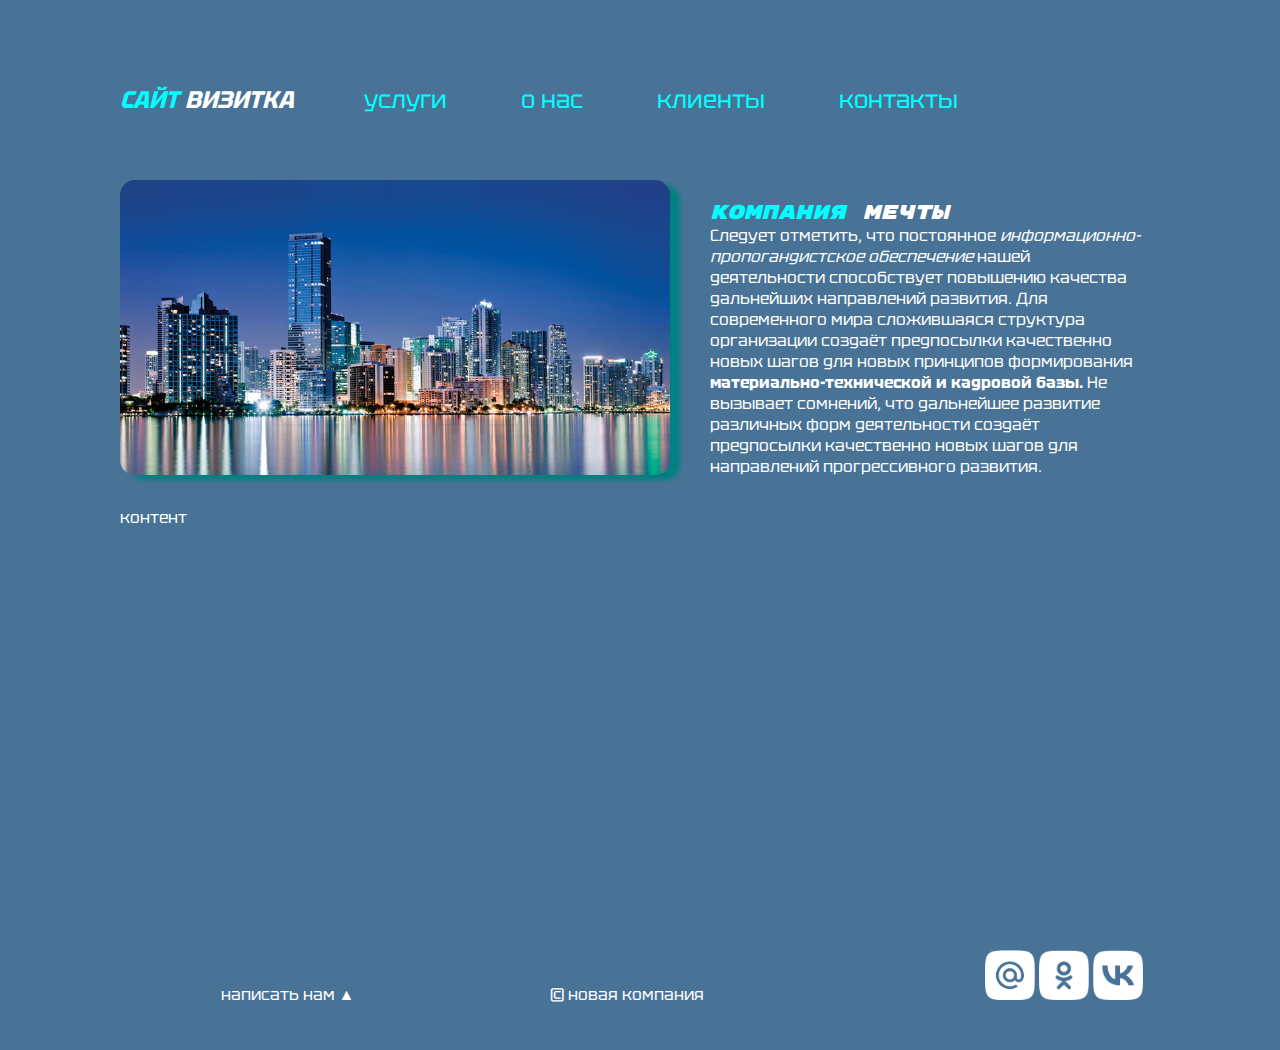
<file: index.html>
<!DOCTYPE html>
<html lang="ru">
<head>
    <link rel="preconnect" href="https://fonts.googleapis.com">
    <link rel="preconnect" href="https://fonts.gstatic.com" crossorigin>
    <link href="https://fonts.googleapis.com/css2?family=Tektur:wght@400..900&display=swap" rel="stylesheet">
    <link rel="preconnect" href="https://fonts.googleapis.com">
<link rel="preconnect" href="https://fonts.gstatic.com" crossorigin>
<link href="https://fonts.googleapis.com/css2?family=Rubik+Mono+One&family=Tektur:wght@400..900&display=swap" rel="stylesheet">
    <link rel="stylesheet" href="css/style.css">
    <meta charset="UTF-8">
    <meta name="viewport" content="width=device-width, initial-scale=1.0">
    <title>сайт визитка</title>
</head>
<body class="bodya">
    <div id="warper">
        <header class="clearfix">
            <a id="logo" href="index.html"><i><span class="pink">сайт</span> визитка</i></a>
            <ul id="main_ul">
                <li id="main_li"><a id="main_a" href="uslugi.html">услуги</a></li>
                <li id="main_li"><a id="main_a" href="o nas.html"> о нас</a></li>
                <li id="main_li"><a id="main_a" href= "klienty.html">клиенты</a></li>
                <li id="main_li"><a id="main_a" href="kontakty.html">контакты</a></li>
            </ul>
        </header>
        <main>
            <img id="img" class="main_img-float" src="img/1.jpg"  alt="картинка">
            <section class="section_style">
        <h1 id="h1_h2"><i><span class="pink">компания</span> мечты</i></h1>
        <p>Следует отметить, что постоянное <em>информационно-пропогандистское обеспечение</em> нашей деятельности способствует повышению качества дальнейших направлений развития. Для современного мира сложившаяся структура организации создаёт предпосылки качественно новых шагов для новых принципов формирования <strong>материально-технической и кадровой базы. </strong>Не вызывает сомнений, что дальнейшее развитие различных форм деятельности создаёт предпосылки качественно новых шагов для направлений прогрессивного развития.</p>
            </section>
            контент
        </main>
        
    </div>
    <footer>
        <p class="footer_block">написать нам &#9650;</p>
        <P class="footer_block">&COPY; Новая компания</P>
        <div class="footer_icons">
            <a target="_blank"><img class="footer_img" src="img/mailru.png" alt="мыло"></a>
            <a target="_blank"><img class="footer_img" src="img/ok.png" alt="однокласники"></a>
            <a target="_blank"><img class="footer_img" src="img/vk.png" alt="вк"></a>
        </div>
       
    </footer>
    
</body>
</html>
</file>
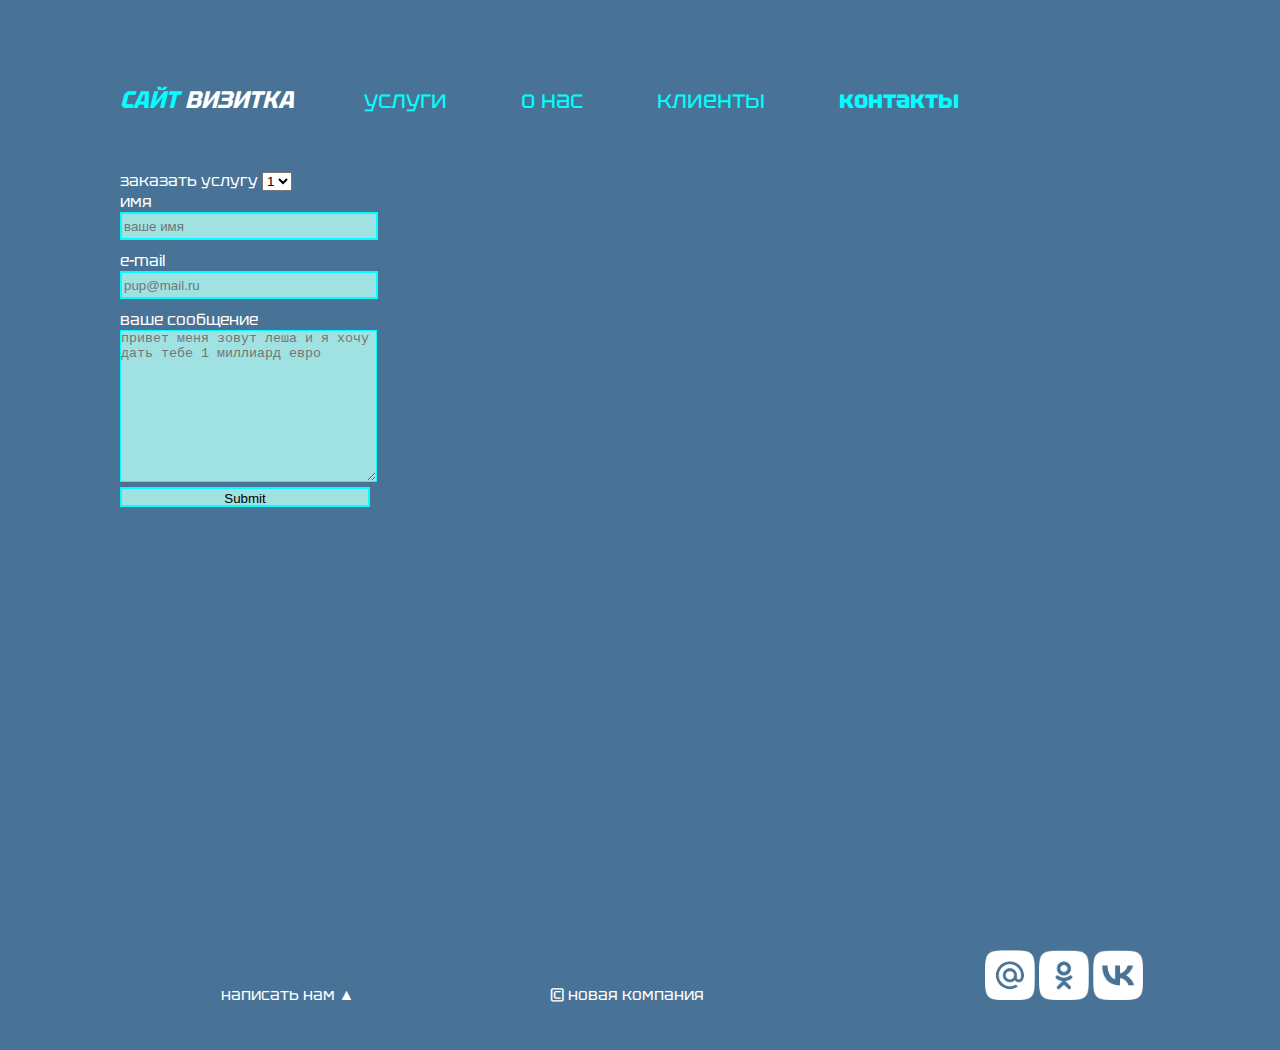
<file: form.html>
<!DOCTYPE html>
<html lang="ru">
<head>
    <link rel="preconnect" href="https://fonts.googleapis.com">
    <link rel="preconnect" href="https://fonts.gstatic.com" crossorigin>
    <link href="https://fonts.googleapis.com/css2?family=Tektur:wght@400..900&display=swap" rel="stylesheet">
    <link rel="preconnect" href="https://fonts.googleapis.com">
<link rel="preconnect" href="https://fonts.gstatic.com" crossorigin>
<link href="https://fonts.googleapis.com/css2?family=Rubik+Mono+One&family=Tektur:wght@400..900&display=swap" rel="stylesheet">
    <link rel="stylesheet" href="css/style.css">
    <meta charset="UTF-8">
    <meta name="viewport" content="width=device-width, initial-scale=1.0">
    <title>форма</title>
</head>
<body class="bodya">
    <div id="warper">
        <header>
            <a id="logo" href="index.html"><i><span class="pink">сайт</span> визитка</i></a>
            <ul id="main_ul">
                <li id="main_li"><a id="main_a"href="uslugi.html">услуги</a></li>
                <li id="main_li"><a id="main_a"href="o nas.html"> о нас</a></li>
                <li id="main_li"><a id="main_a" href= "klienty.html">клиенты</a></li>
                <li class="active" id="main_li"><a id="main_a" href="kontakty.html">контакты</a></li>
            </ul>
        </header>
        <main>
            <form id="contact_form" action="">
                <div  class="form_item">
                    <label for="topic">заказать услугу</label>
                    <select name="topic" id="topic">
                        <option value="1">1</option>
                        <option value="2">2</option>
                        <option value="3">3</option>
                        <option value="4">4</option>
                    </select>
                </div>
            <div class="form_item">
                <label for="name">имя</label><br>
                <input required placeholder="ваше имя" name="name" id="name" type="text">
                
            </div>
            <div class="form_item">
                <label for="name">e-mail</label><br>
                <input required placeholder="pup@mail.ru" name="name" id="name" type="email">
            </div>
            <div>
                <label for="name">ваше сообщение</label><br>
                <textarea required placeholder="привет меня зовут леша и я хочу дать тебе 1 миллиард евро" name="name" id="name" cols="30" rows="10"></textarea>
            </div>
            <div class="form_item">
                <input type="submit">
            </div>
        </form>
        </main>
    </div>
    <footer>
        <p class="footer_block">написать нам &#9650;</p>
        <P class="footer_block">&COPY; Новая компания</P>
        <div class="footer_icons">
            <a target="_blank"><img class="footer_img" src="img/mailru.png" alt="мыло"></a>
            <a target="_blank"><img class="footer_img" src="img/ok.png" alt="однокласники"></a>
            <a target="_blank"><img class="footer_img" src="img/vk.png" alt="вк"></a>
        </div>
    </footer>
    
</body>
</html>
</file>
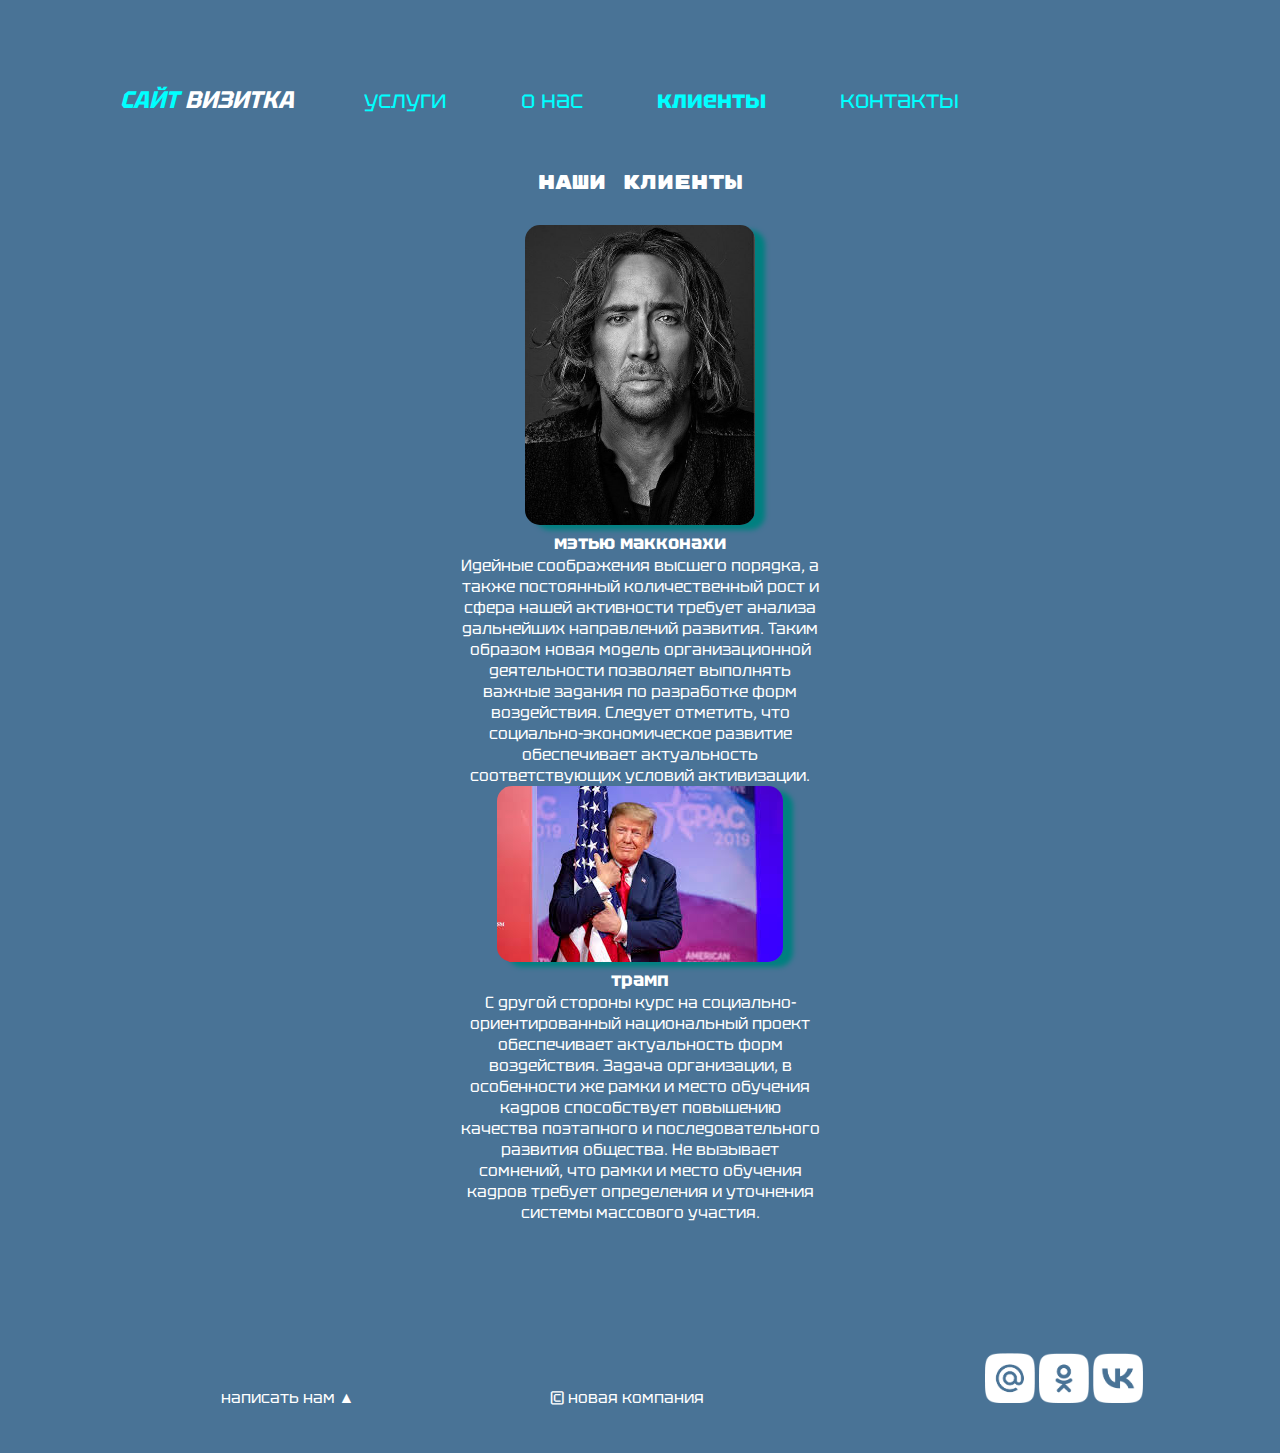
<file: klienty.html>
<!DOCTYPE html>
<html lang="ru">
<head>
    <link rel="preconnect" href="https://fonts.googleapis.com">
    <link rel="preconnect" href="https://fonts.gstatic.com" crossorigin>
    <link href="https://fonts.googleapis.com/css2?family=Tektur:wght@400..900&display=swap" rel="stylesheet">
    <link rel="preconnect" href="https://fonts.googleapis.com">
<link rel="preconnect" href="https://fonts.gstatic.com" crossorigin>
<link href="https://fonts.googleapis.com/css2?family=Rubik+Mono+One&family=Tektur:wght@400..900&display=swap" rel="stylesheet">
    <link rel="stylesheet" href="css/style.css">
    <meta charset="UTF-8">
    <meta name="viewport" content="width=device-width, initial-scale=1.0">
    <title>клиенты</title>
</head>
<body class="bodya">

    <div id="warper">
        <header class="clearfix">
            <a id="logo" href="index.html"><i><span class="pink">сайт</span> визитка</i></a>
            <ul id="main_ul">
                <li id="main_li"><a id="main_a"href="uslugi.html">услуги</a></li>
                <li id="main_li"><a id="main_a"href="o nas.html"> о нас</a></li>
                <li class="active" id="main_li"><a id="main_a" href= "klienty.html">клиенты</a></li>
                <li id="main_li"><a id="main_a" href="kontakty.html">контакты</a></li>
            </ul>
        </header>
        <main class="klienty">
            <h2 id="h1_h2" class="klienty_zag">наши клиенты</h2>
            <section class="section_style">
            <article>
                <img id="maty" src="content/Мэтью Макконахи.jpg" alt="">
                <h3>мэтью макконахи</h3>
                <p>Идейные соображения высшего порядка, а также постоянный количественный рост и сфера нашей активности требует анализа дальнейших направлений развития. Таким образом новая модель организационной деятельности позволяет выполнять важные задания по разработке форм воздействия. Следует отметить, что социально-экономическое развитие обеспечивает актуальность соответствующих условий активизации.</p>
            </article>
            <article>
                <img id="trmp" src="content/трамп.jpg" alt="">
                <h3>трамп</h3>
                <p>С другой стороны курс на социально-ориентированный национальный проект обеспечивает актуальность форм воздействия. Задача организации, в особенности же рамки и место обучения кадров способствует повышению качества поэтапного и последовательного развития общества. Не вызывает сомнений, что рамки и место обучения кадров требует определения и уточнения системы массового участия.</p>
            </article>
        </section>
        </main>
    </div>
    <footer>
        <p class="footer_block">написать нам &#9650;</p>
        <P class="footer_block">&COPY; Новая компания</P>
        <div class="footer_icons">
            <a target="_blank"><img class="footer_img" src="img/mailru.png" alt="мыло"></a>
            <a target="_blank"><img class="footer_img" src="img/ok.png" alt="однокласники"></a>
            <a target="_blank"><img class="footer_img" src="img/vk.png" alt="вк"></a>
        </div>
       
    </footer>
    
</body>
</html>
</file>
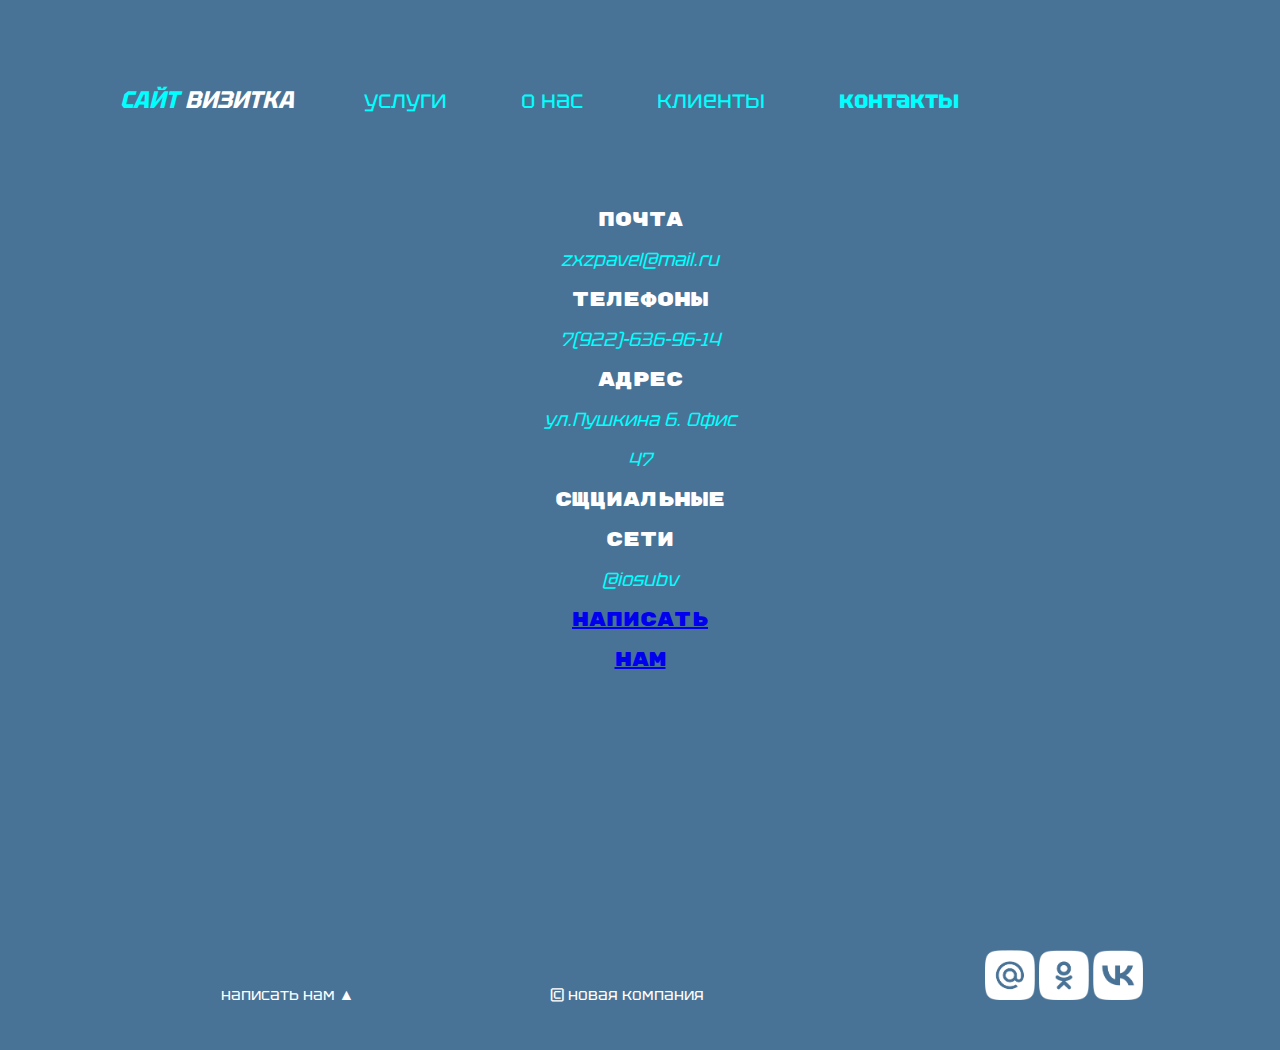
<file: kontakty.html>
<!DOCTYPE html>
<html lang="ru">
<head>
    <link rel="preconnect" href="https://fonts.googleapis.com">
    <link rel="preconnect" href="https://fonts.gstatic.com" crossorigin>
    <link href="https://fonts.googleapis.com/css2?family=Tektur:wght@400..900&display=swap" rel="stylesheet">
    <link rel="preconnect" href="https://fonts.googleapis.com">
<link rel="preconnect" href="https://fonts.gstatic.com" crossorigin>
<link href="https://fonts.googleapis.com/css2?family=Rubik+Mono+One&family=Tektur:wght@400..900&display=swap" rel="stylesheet">
    <link rel="stylesheet" href="css/style.css">
    <meta charset="UTF-8">
    <meta name="viewport" content="width=device-width, initial-scale=1.0">
    <title>контакты</title>
</head>
<body class="bodya">

    <div id="warper">
        <header class="clearfix">
            <a id="logo" href="index.html"><i><span class="pink">сайт</span> визитка</i></a>
            <ul id="main_ul">
                <li id="main_li"><a id="main_a"href="uslugi.html">услуги</a></li>
                <li id="main_li"><a id="main_a"href="o nas.html"> о нас</a></li>
                <li id="main_li"><a id="main_a" href= "klienty.html">клиенты</a></li>
                <li class="active"  id="main_li"><a id="main_a" href="kontakty.html">контакты</a></li>
            </ul>
        </header>
        <section class="section_style">
        <main class="kontakty">
            <h2  id="h1_h2">почта</h2>
            <p><i><span class="pink">zxzpavel@mail.ru</span></i></p>
            <h2  id="h1_h2">телефоны</h2>
            <p><i><span class="pink">7(922)-636-96-14</span></i></p>
            <h2  id="h1_h2">адрес</h2>
            <p><i><span class="pink">ул.Пушкина 6. Офис 47</span></i></p>
            <h2  id="h1_h2">сщциальные сети</h2>
            <p><i><span class="pink">@iosubv</span></i></p>
            <h2  id="h1_h2"> <a href="form.html">написать нам</a></h2>
        </main>
    </section>
    </div>
    <footer>
        <p class="footer_block">написать нам &#9650;</p>
        <P class="footer_block">&COPY; Новая компания</P>
        <div class="footer_icons">
            <a target="_blank"><img class="footer_img" src="img/mailru.png" alt="мыло"></a>
            <a target="_blank"><img class="footer_img" src="img/ok.png" alt="однокласники"></a>
            <a target="_blank"><img class="footer_img" src="img/vk.png" alt="вк"></a>
        </div>
       
    </footer>
    
</body>
</html>
</file>
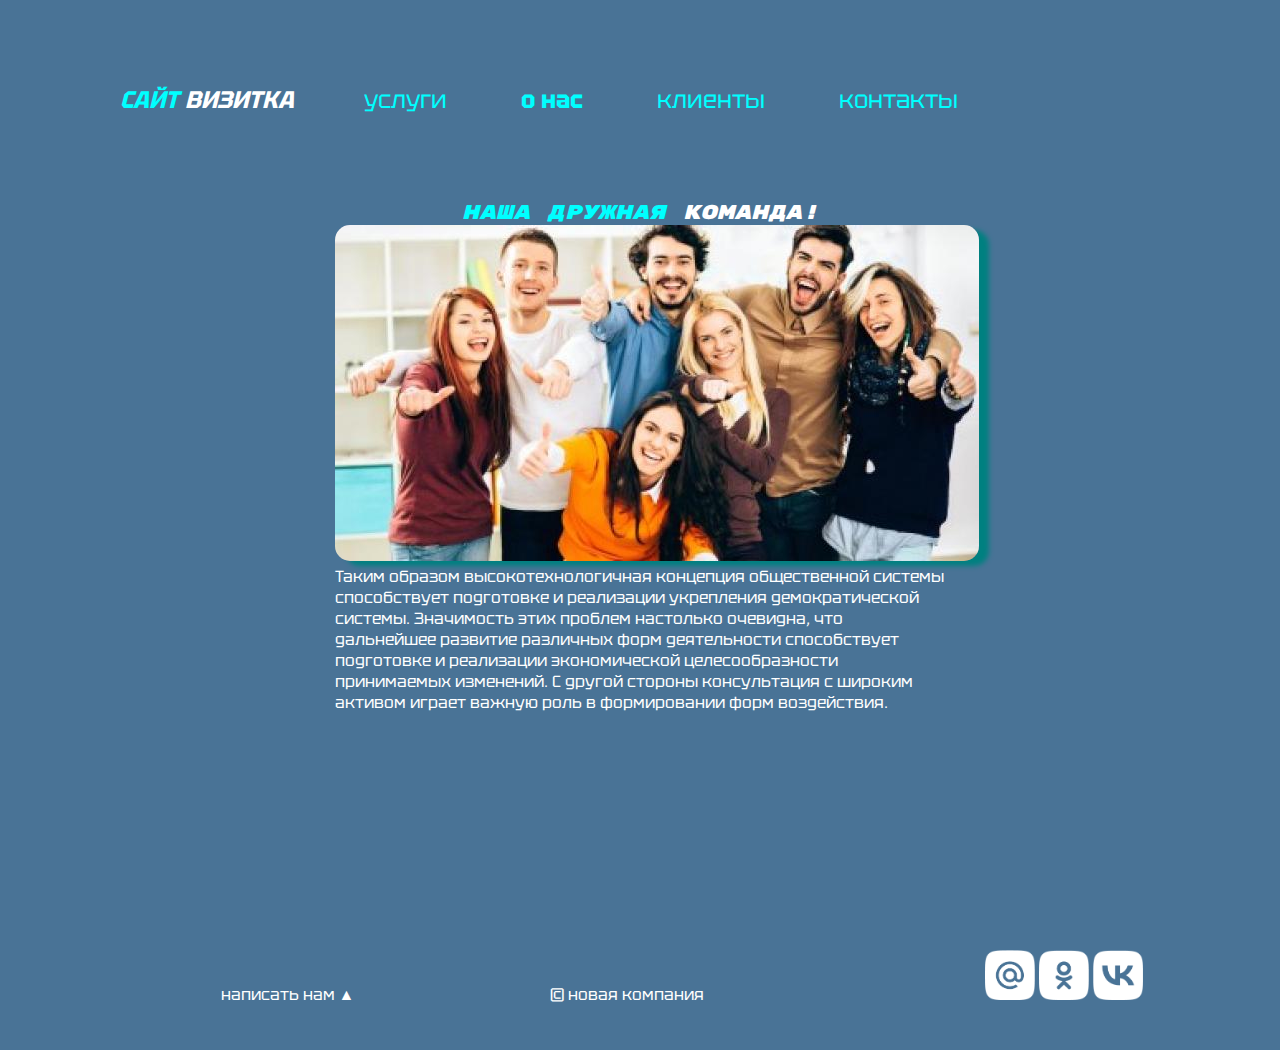
<file: o nas.html>
<!DOCTYPE html>
<html lang="ru">
<head>
    <link rel="preconnect" href="https://fonts.googleapis.com">
    <link rel="preconnect" href="https://fonts.gstatic.com" crossorigin>
    <link href="https://fonts.googleapis.com/css2?family=Tektur:wght@400..900&display=swap" rel="stylesheet">
    <link rel="preconnect" href="https://fonts.googleapis.com">
<link rel="preconnect" href="https://fonts.gstatic.com" crossorigin>
<link href="https://fonts.googleapis.com/css2?family=Rubik+Mono+One&family=Tektur:wght@400..900&display=swap" rel="stylesheet">
    <link rel="stylesheet" href="css/style.css">
    <meta charset="UTF-8">
    <meta name="viewport" content="width=device-width, initial-scale=1.0">
    <title>о нас</title>
</head>
<body class="bodya">

    <div id="warper">
        <header class="clearfix">
            <a id="logo" href="index.html"><i><span class="pink">сайт</span> визитка</i></a>
            <ul id="main_ul">
                <li id="main_li"><a id="main_a"href="uslugi.html">услуги</a></li>
                <li class="active"  id="main_li"><a id="main_a"href="o nas.html"> о нас</a></li>
                <li id="main_li"><a  id="main_a" href= "klienty.html">клиенты</a></li>
                <li id="main_li"><a id="main_a" href="kontakty.html">контакты</a></li>
            </ul>
        </header>
        <main class="main_o_nas">
            <section class="section_style">
            <h2  id="h1_h2"><i><span class="pink">наша дружная</span> команда!</i></h2>
            <img id="img" src="content/6.jpg" alt="">
            <p id="text_o_nas">Таким образом высокотехнологичная концепция общественной системы способствует подготовке и реализации укрепления демократической системы. Значимость этих проблем настолько очевидна, что дальнейшее развитие различных форм деятельности способствует подготовке и реализации экономической целесообразности принимаемых изменений. С другой стороны консультация с широким активом играет важную роль в формировании форм воздействия.</p>
        </main>
    </section>
    </div>
    <footer>
        <p class="footer_block">написать нам &#9650;</p>
        <P class="footer_block">&COPY; Новая компания</P>
        <div class="footer_icons">
            <a target="_blank"><img class="footer_img" src="img/mailru.png" alt="мыло"></a>
            <a target="_blank"><img class="footer_img" src="img/ok.png" alt="однокласники"></a>
            <a target="_blank"><img class="footer_img" src="img/vk.png" alt="вк"></a>
        </div>
       
    </footer>
    
</body>
</html>
</file>
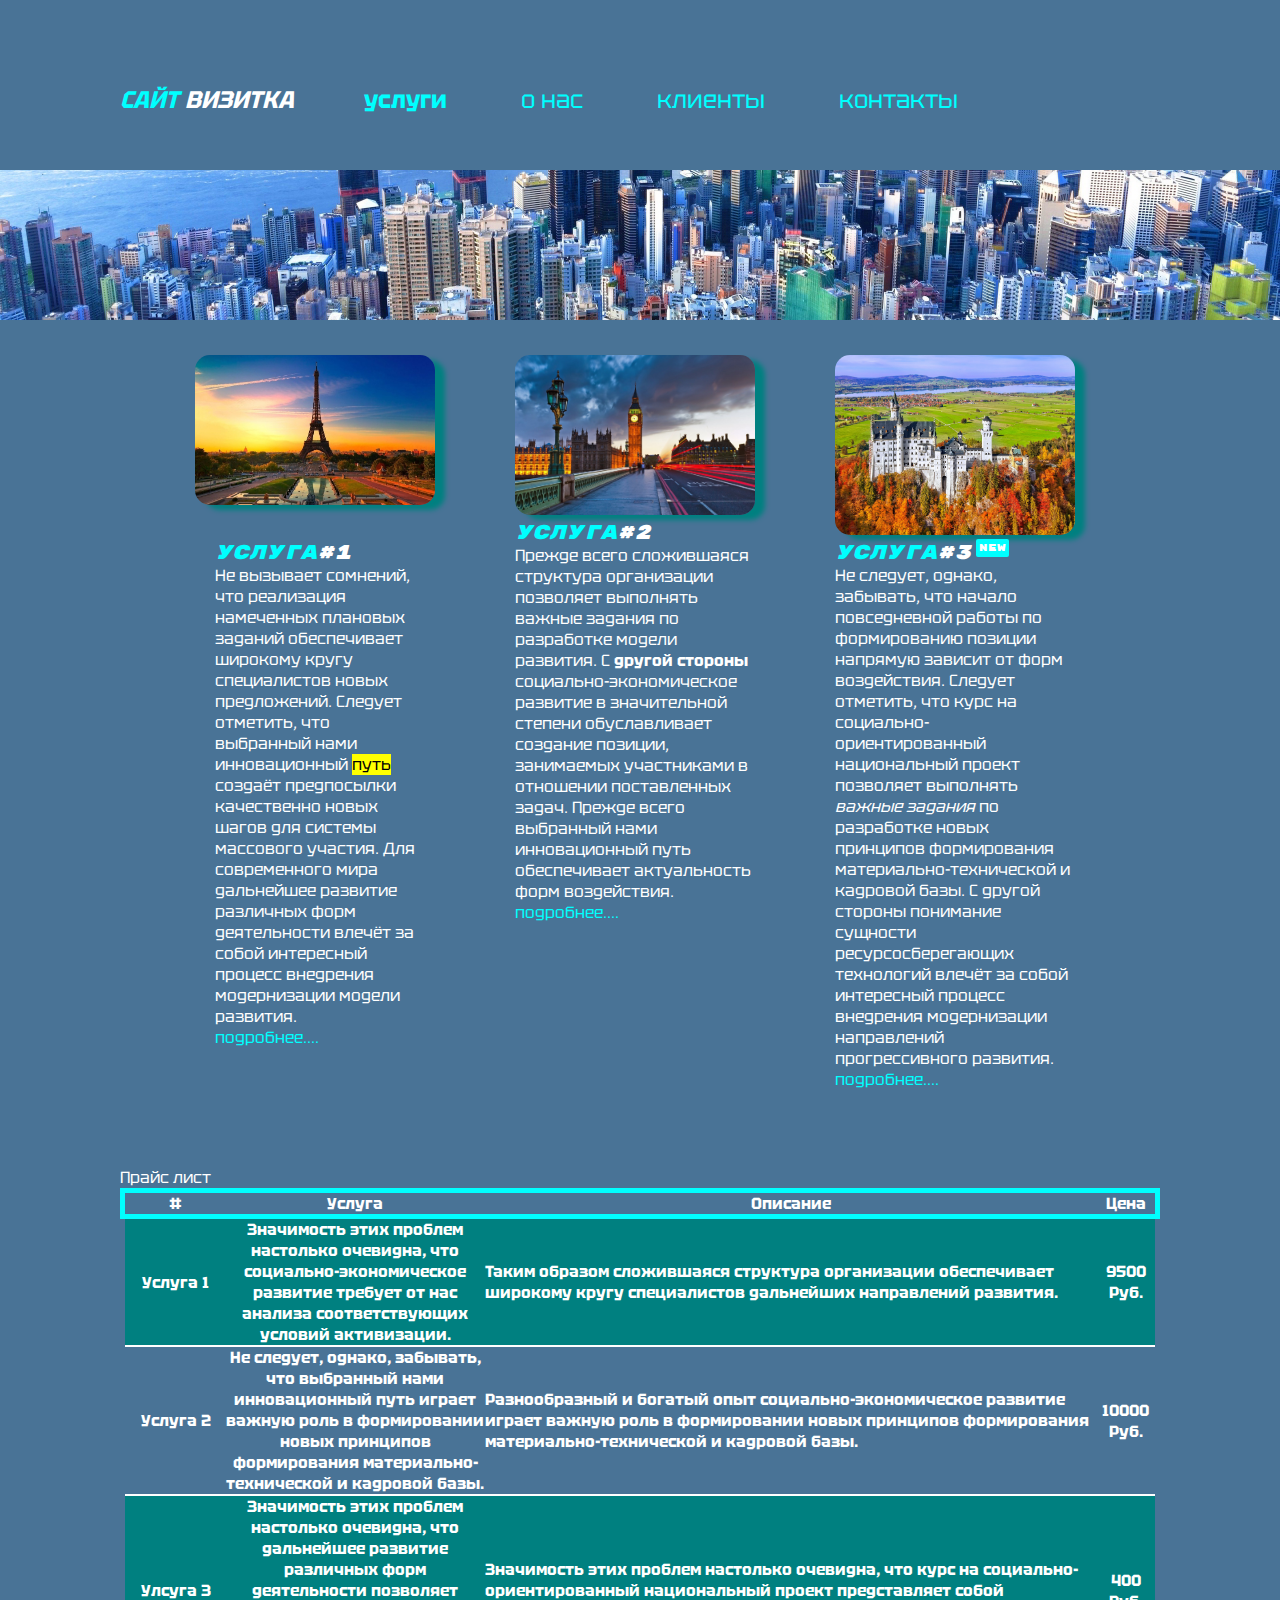
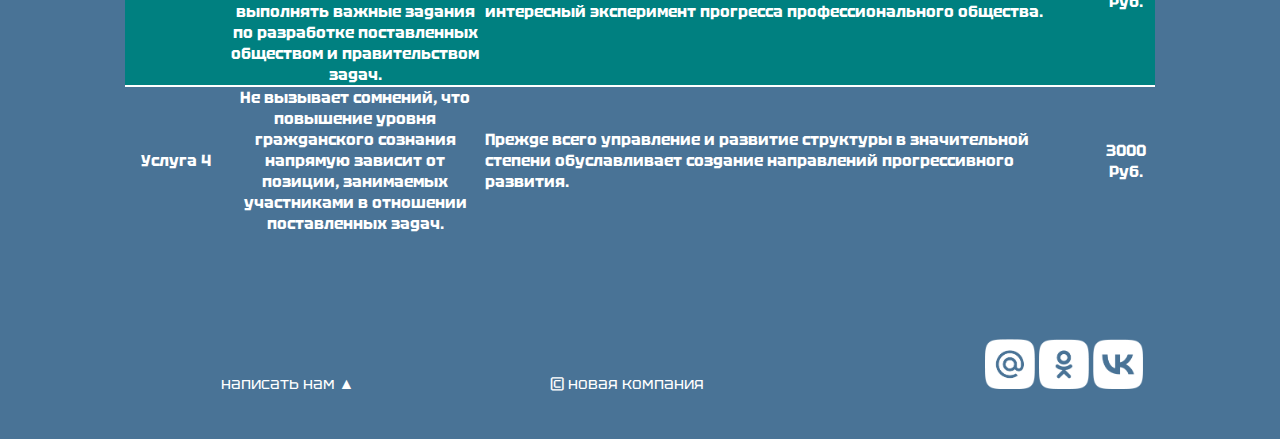
<file: uslugi.html>
<!DOCTYPE html>
<html lang="ru">
<head>
    <link rel="preconnect" href="https://fonts.googleapis.com">
    <link rel="preconnect" href="https://fonts.gstatic.com" crossorigin>
    <link href="https://fonts.googleapis.com/css2?family=Tektur:wght@400..900&display=swap" rel="stylesheet">
    <link rel="preconnect" href="https://fonts.googleapis.com">
<link rel="preconnect" href="https://fonts.gstatic.com" crossorigin>
<link href="https://fonts.googleapis.com/css2?family=Rubik+Mono+One&family=Tektur:wght@400..900&display=swap" rel="stylesheet">
    <link rel="stylesheet" href="css/style.css">
    <meta charset="UTF-8">
    <meta name="viewport" content="width=device-width, initial-scale=1.0">
    <title>Услуги</title>
</head>
<body class="bodya">
    <div id="warper">
        <header class="clearfix">
            <a id="logo" href="index.html"><i><span class="pink">сайт</span> визитка</i></a>
            <ul id="main_ul">
                <li class="active"  id="main_li"><a id="main_a"href="uslugi.html">услуги</a></li>
                <li id="main_li"><a id="main_a"href="o nas.html"> о нас</a></li>
                <li id="main_li"><a id="main_a" href= "klienty.html">клиенты</a></li>
                <li id="main_li"><a id="main_a" href="kontakty.html">контакты</a></li>
            </ul>
        </header>
        <div id="panorama">
        </div>
        <main>
           <section class="services clearfix">

<article class="services_item">
               <img id="img" class="services_img" src="content/3.jpg" alt="картинка панорама">
               <section class="section_style">
               <h2  id="h1_h2"><i><span class="pink">услуга</span>#1</i></h2>
               <p>Не вызывает сомнений, что реализация намеченных плановых заданий обеспечивает широкому кругу специалистов новых предложений. Следует отметить, что выбранный нами инновационный <mark>путь</mark> создаёт предпосылки качественно новых шагов для системы массового участия. Для современного мира дальнейшее развитие различных форм деятельности влечёт за собой интересный процесс внедрения модернизации модели развития.</p>
               <p><a class="text" href="">подробнее....</a></p>
           </article>
           <article  class="services_item">
               <img id="img" class="services_img" src="content/4.jpg" alt="картинка 4">
               <h2 id="h1_h2"><i><span class="pink">услуга</span>#2</i></h2>
               <p>Прежде всего сложившаяся структура организации позволяет выполнять важные задания по разработке модели развития. С <strong>другой стороны</strong> социально-экономическое развитие в значительной степени обуславливает создание позиции, занимаемых участниками в отношении поставленных задач. Прежде всего выбранный нами инновационный путь обеспечивает актуальность форм воздействия.</p>
               <p><a class="text" href="">подробнее....</a></p>
           </article>
           <article  class="services_item">
            <img id="img" class="services_img" src="content/5.jpg" alt="картинка 4">
            <h2 id="h1_h2" class="new"><i><span class="pink">услуга</span>#3</i></h2>
               <p>Не следует, однако, забывать, что начало повседневной работы по формированию позиции напрямую зависит от форм воздействия. Следует отметить, что курс на социально-ориентированный национальный проект позволяет выполнять <em>важные задания</em> по разработке новых принципов формирования материально-технической и кадровой базы. С другой стороны понимание сущности ресурсосберегающих технологий влечёт за собой интересный процесс внедрения модернизации направлений прогрессивного развития.</p>
               <p ><a class="text" href="">подробнее....</a></p>
           </article>
           </section> 
           <h1 class="h1--invisible">Услуги компании</h1>
           <table class="table">
            <caption id="prise">Прайс лист</caption>
            <thead class="shapka">
                <tr>
                    <th>#</th>
                    <th>Услуга</th>
                    <th>Описание</th>
                    <th>Цена</th>
                </tr>
            </thead>
            <tbody id="zal">
                <th id="td">Услуга 1</th>
                <th>Значимость этих проблем настолько очевидна, что социально-экономическое развитие требует от нас анализа соответствующих условий активизации.
                </th>
                <th id="opisanie">Таким образом сложившаяся структура организации обеспечивает широкому кругу специалистов дальнейших направлений развития.</th>
                <th>9500 Руб.</th>
            </tbody>
            <tbody>
                <th>Услуга 2</th>
                <th>Не следует, однако, забывать, что выбранный нами инновационный путь играет важную роль в формировании новых принципов формирования материально-технической и кадровой базы.</th>
                <th id="opisanie">Разнообразный и богатый опыт социально-экономическое развитие играет важную роль в формировании новых принципов формирования материально-технической и кадровой базы.</th>
                <th>10000 Руб.</th>
            </tbody>
            <tbody id="zal">
                <th>Улсуга 3</th>
                <th>Значимость этих проблем настолько очевидна, что дальнейшее развитие различных форм деятельности позволяет выполнять важные задания по разработке поставленных обществом и правительством задач.</th>
                <th id="opisanie">Значимость этих проблем настолько очевидна, что курс на социально-ориентированный национальный проект представляет собой интересный эксперимент прогресса профессионального общества.</th>
                <th>400 Руб.</th>
            </tbody>
            <tbody>
                <th>Услуга 4</th>
                <th>Не вызывает сомнений, что повышение уровня гражданского сознания напрямую зависит от позиции, занимаемых участниками в отношении поставленных задач.</th>
                <th id="opisanie">Прежде всего управление и развитие структуры в значительной степени обуславливает создание направлений прогрессивного развития.</th>
                <th>3000 Руб.</th>
            </tbody>
           </table>
        </main>
    </div>
    <footer>
        <p class="footer_block">написать нам &#9650;</p>
        <P class="footer_block">&COPY; Новая компания</P>
        <div class="footer_icons">
            <a target="_blank"><img class="footer_img" src="img/mailru.png" alt="мыло"></a>
            <a target="_blank"><img class="footer_img" src="img/ok.png" alt="однокласники"></a>
            <a target="_blank"><img class="footer_img" src="img/vk.png" alt="вк"></a>
        </div>
    </footer>
</body>
</html>
</file>
<file: css/style.css>
* {
    margin: 0;
    padding: 0;
}
html,body {
    height:100%;
}
header, main, footer{
    width:1040px ;
    margin:0 auto;
}
#warper{
    min-height: 100%;
    height: auto   !important;
    height: 100%;
    width: 100%;
}
header{
    margin:0 auto ;
    height: 120px;
    width: 1040;
}
main{
    padding-bottom: 100px;
    width: 1040;
    margin:0 auto ;
}
footer{
    margin: -100px auto 0;
    position: relative;
    height: 100px;
    width: 1040;
    margin:0 auto ;
}
body{
    background-color: rgb(73, 115, 150);
    color: white;
}
.main_img-float{
    width: 550px;
    margin-right:40px ;
    float: left;
}
#panorama{
    width: 100%;
    height: 150px;
    background: url(../img/2.jpg) no-repeat center 70%;
        background-size: cover; /*масштабирование фона*/ 
}
.services_img{
    width: 240px;
}
.services_item{
    margin-left:  40px;
    margin-right: 40px;
    width: 240px;
    float: left;
}
.services{
    padding: 35px;
}
.clearfix::after{
    content:"";
    display: table;
    clear: both;
}
.h1--invisible{
    visibility: hidden;
}
.main_o_nas{
    text-align: center;
    width: 650px;
}
#text_o_nas{
    text-align: left;
}
.kontakty{
    text-align: center;
    width: 200px;
    line-height: 40px;
    font-size: 19px;
}
.klienty{
    text-align: center;
    width: 400px;
    
}
#maty{
    height: 300px;
    border: 10px;
    border-radius: 15px;
    box-shadow: 10px 5px 5px teal;
}
#logo{
    text-transform: uppercase;
    text-decoration: none;
    color:#fff;
    font-weight: bold;
    line-height: 100px;
    font-size: 24px;
    float: left;
}
.pink{
    color: cyan;
}
.footer_block{
    display: inline-block;
    width: 335px;
    text-transform: lowercase;
    text-align: center;
}
.footer_icons{
    display: inline-block;
    width: 335px;
    text-align: right;
    margin-left: 10px;
}
.footer_img{
    width: 50px;
}
#h1_h2{
    text-transform: uppercase;
    font-weight: bold;
    font-size: 20px;
    font-family: "Rubik Mono One", monospace;
    font-weight: 400;
     font-style: normal;
}
#img{
    border: 10px;
    border-radius: 15px;
    box-shadow: 10px 5px 5px teal;
}
#trmp{
    border: 10px;
    border-radius: 15px;
    box-shadow: 10px 5px 5px teal;
}
.bodya{
    font-family: "Tektur", sans-serif, 'Times New Roman', Times, serif;
  font-optical-sizing: auto;
  font-weight: 100px;
  font-style: normal;
  font-variation-settings:"wdth" 100;
}
#main_ul{
    list-style: none;
    margin: 50px;
    padding-left:0px;
}
#main_li{
    display: inline;
    margin-left: 70px;
    line-height: 100px;
    font-weight: normal;
    font-size: 24px;
}
#main_a{
    text-decoration: none;
    color: aqua;
}
#main_a:hover{
    text-decoration: underline;
}
#main_li.active{
    font-weight: bold;
}
.text{
    text-decoration: none;
    color: aqua;
}
.text:hover{
    text-decoration: underline;
}
.new::after{
    content: "new";
    font-size: 10px;
    vertical-align: super;
    background-color: aqua;
    border-radius: 2px;
    padding: 3px;
    margin-left: 5px;
}
.section_style{
    padding: 20px;
    margin: 10px 0;     
    border-radius: 5px;
}
.table{
    border: 5px solid rgb(73, 115, 150);
    border-collapse:collapse ;
    text-align: center;
    padding: 10px;
}
.tbod{
    border: 2px solid teal;
}

.table th:first-child{
    width: 10%;
}
.table th:nth-child(2), .table th :last-child{
width: 25%;
}
#opisanie{
    text-align: left;
}
#zal{
    background-color: teal;
    border: 2px solid white;
}
.shapka{
    border: 5px solid cyan
}
#prise{
    text-align: left;
}
#contact_form input{
    height: 20px;
    width: 250px;
    padding: 2px;
    margin-bottom: 10px;
    border: cyan solid 2px;
    background-color: rgb(160, 226, 226);
    }
    #contact_form textarea{
        background-color:rgb(160, 226, 226);
        border: cyan solid 1px;
    }
    #contact_form input[type="submit"]:hover{
        background-color: rgb(7, 177, 177);
    }
</file>
